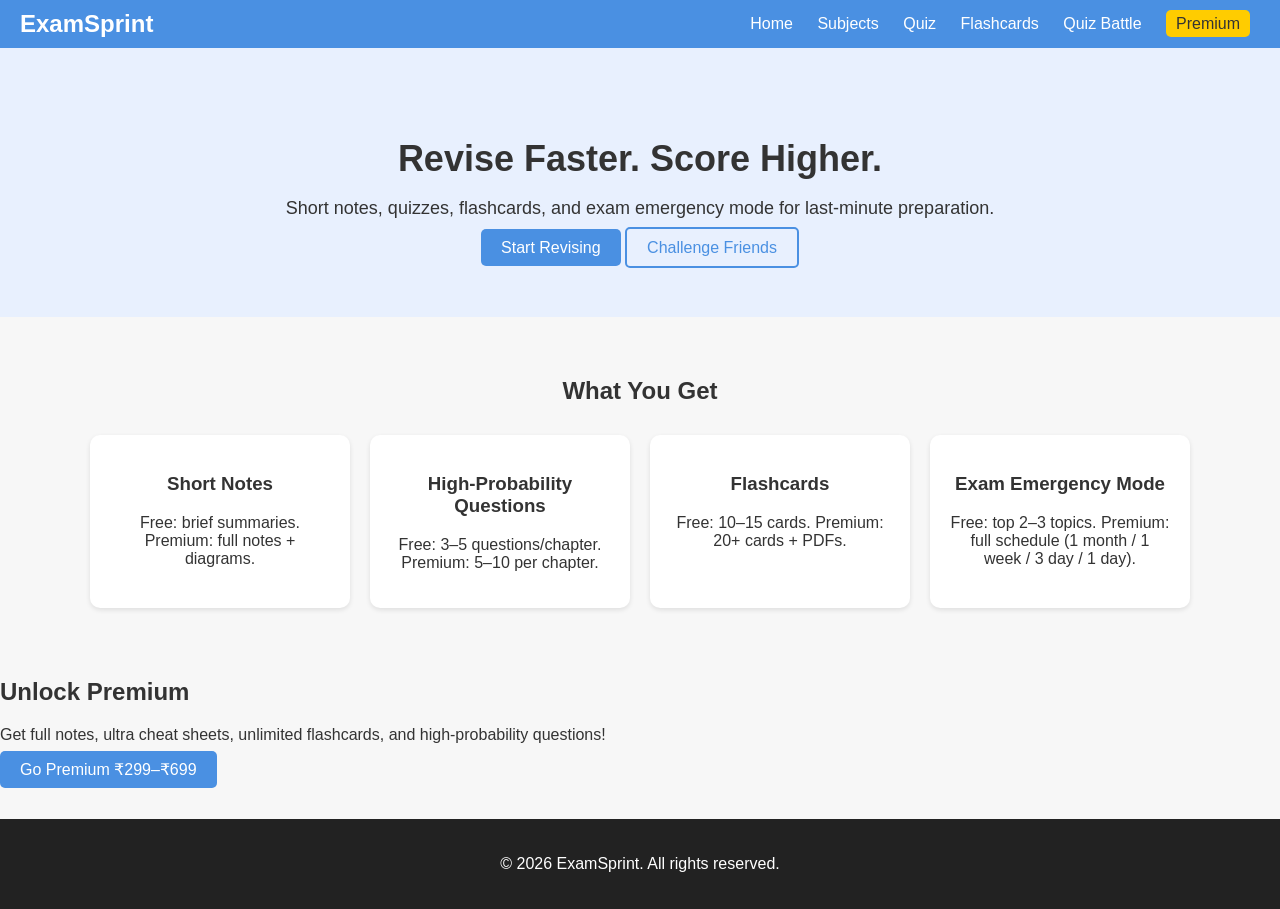
<file: index.html>
<!DOCTYPE html>
<html lang="en">
<head>
<meta charset="UTF-8">
<meta name="viewport" content="width=device-width, initial-scale=1.0">
<title>ExamSprint - Revise Faster, Score Higher</title>
<link rel="stylesheet" href="css/style.css">
</head>
<body>
<header>
  <div class="logo">ExamSprint</div>
  <nav>
    <a href="index.html">Home</a>
    <a href="subjects.html">Subjects</a>
    <a href="quiz.html">Quiz</a>
    <a href="flashcards.html">Flashcards</a>
    <a href="battle.html">Quiz Battle</a>
    <a href="premium.html" class="premium-btn">Premium</a>
  </nav>
</header>

<section class="hero">
  <h1>Revise Faster. Score Higher.</h1>
  <p>Short notes, quizzes, flashcards, and exam emergency mode for last-minute preparation.</p>
  <a href="subjects.html" class="btn">Start Revising</a>
  <a href="battle.html" class="btn-outline">Challenge Friends</a>
</section>

<section class="features">
<h2>What You Get</h2>
<div class="feature-cards">
  <div class="card"><h3>Short Notes</h3><p>Free: brief summaries. Premium: full notes + diagrams.</p></div>
  <div class="card"><h3>High-Probability Questions</h3><p>Free: 3–5 questions/chapter. Premium: 5–10 per chapter.</p></div>
  <div class="card"><h3>Flashcards</h3><p>Free: 10–15 cards. Premium: 20+ cards + PDFs.</p></div>
  <div class="card"><h3>Exam Emergency Mode</h3><p>Free: top 2–3 topics. Premium: full schedule (1 month / 1 week / 3 day / 1 day).</p></div>
</div>
</section>

<section class="cta">
<h2>Unlock Premium</h2>
<p>Get full notes, ultra cheat sheets, unlimited flashcards, and high-probability questions!</p>
<a href="premium.html" class="btn">Go Premium ₹299–₹699</a>
</section>

<footer>
<p>© 2026 ExamSprint. All rights reserved.</p>
</footer>

<script src="js/main.js"></script>
</body>
</html>
</file>
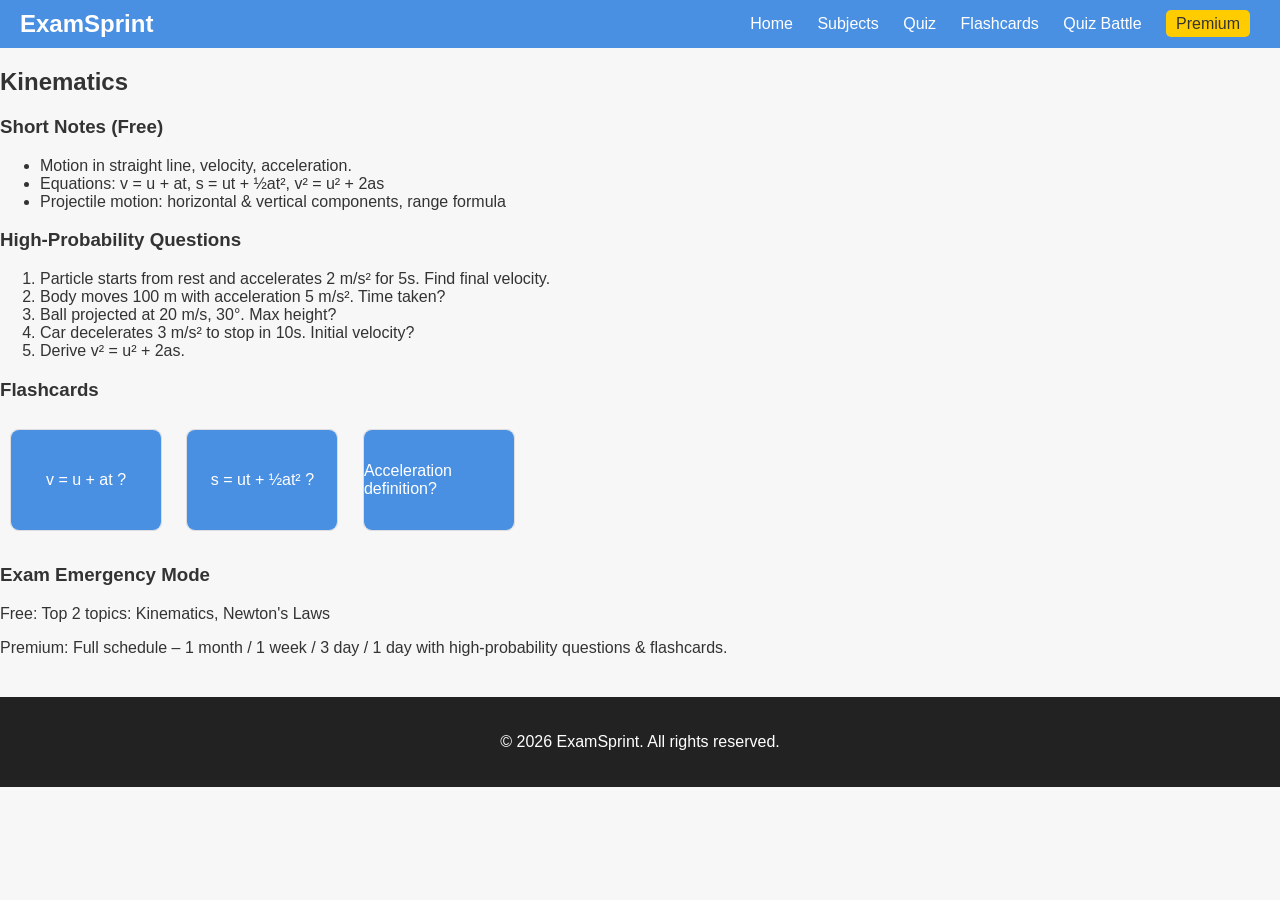
<file: chemistry.html>
<!DOCTYPE html>
<html lang="en">
<head>
<meta charset="UTF-8">
<meta name="viewport" content="width=device-width, initial-scale=1.0">
<title>Physics - Class 11</title>
<link rel="stylesheet" href="css/style.css">
<script src="js/flashcards.js" defer></script>
</head>
<body>
<header>
<div class="logo">ExamSprint</div>
<nav>
<a href="index.html">Home</a>
<a href="subjects.html">Subjects</a>
<a href="quiz.html">Quiz</a>
<a href="flashcards.html">Flashcards</a>
<a href="battle.html">Quiz Battle</a>
<a href="premium.html" class="premium-btn">Premium</a>
</nav>
</header>

<section class="chapter">
<h2>Kinematics</h2>

<h3>Short Notes (Free)</h3>
<ul>
<li>Motion in straight line, velocity, acceleration.</li>
<li>Equations: v = u + at, s = ut + ½at², v² = u² + 2as</li>
<li>Projectile motion: horizontal & vertical components, range formula</li>
</ul>

<h3>High-Probability Questions</h3>
<ol>
<li>Particle starts from rest and accelerates 2 m/s² for 5s. Find final velocity.</li>
<li>Body moves 100 m with acceleration 5 m/s². Time taken?</li>
<li>Ball projected at 20 m/s, 30°. Max height?</li>
<li>Car decelerates 3 m/s² to stop in 10s. Initial velocity?</li>
<li>Derive v² = u² + 2as.</li>
</ol>

<h3>Flashcards</h3>
<div class="flashcard"><div class="front">v = u + at ?</div><div class="back">Final velocity equation</div></div>
<div class="flashcard"><div class="front">s = ut + ½at² ?</div><div class="back">Displacement equation</div></div>
<div class="flashcard"><div class="front">Acceleration definition?</div><div class="back">Rate of change of velocity</div></div>

<h3>Exam Emergency Mode</h3>
<p>Free: Top 2 topics: Kinematics, Newton's Laws</p>
<p>Premium: Full schedule – 1 month / 1 week / 3 day / 1 day with high-probability questions & flashcards.</p>
</section>

<footer>
<p>© 2026 ExamSprint. All rights reserved.</p>
</footer>
</body>
</html>
</file>
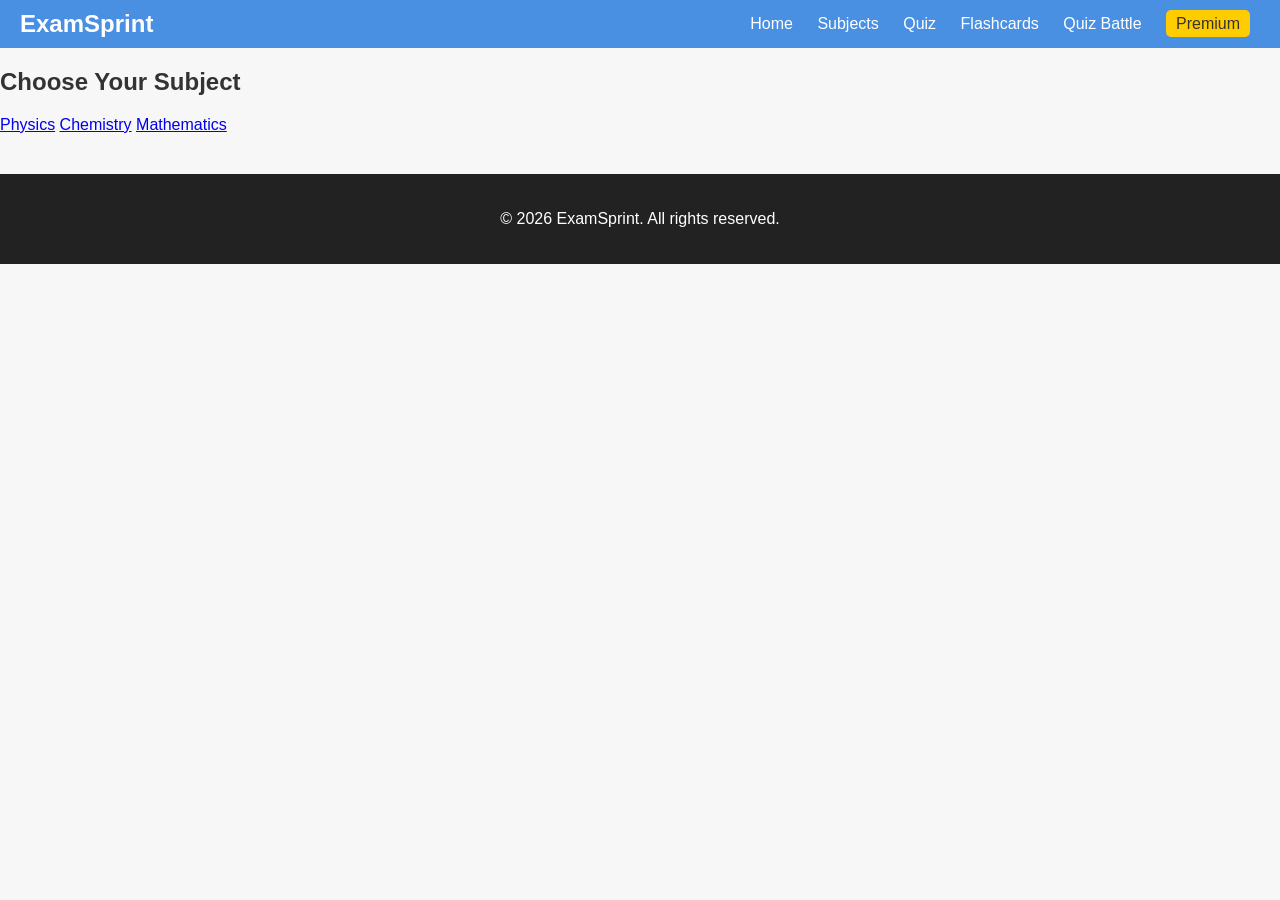
<file: subjects.html>
<!DOCTYPE html>
<html lang="en">
<head>
<meta charset="UTF-8">
<meta name="viewport" content="width=device-width, initial-scale=1.0">
<title>Subjects - ExamSprint</title>
<link rel="stylesheet" href="css/style.css">
</head>
<body>
<header>
<div class="logo">ExamSprint</div>
<nav>
<a href="index.html">Home</a>
<a href="subjects.html">Subjects</a>
<a href="quiz.html">Quiz</a>
<a href="flashcards.html">Flashcards</a>
<a href="battle.html">Quiz Battle</a>
<a href="premium.html" class="premium-btn">Premium</a>
</nav>
</header>

<section class="subjects">
<h2>Choose Your Subject</h2>
<div class="subject-cards">
<a href="physics.html" class="card">Physics</a>
<a href="chemistry.html" class="card">Chemistry</a>
<a href="maths.html" class="card">Mathematics</a>
</div>
</section>

<footer>
<p>© 2026 ExamSprint. All rights reserved.</p>
</footer>
</body>
</html>
</file>
<file: css/style.css>
body{margin:0;font-family:Arial,sans-serif;background:#f7f7f7;color:#333;}
header{display:flex;justify-content:space-between;align-items:center;padding:10px 20px;background:#4a90e2;color:white;}
header .logo{font-weight:bold;font-size:24px;}
nav a{margin:0 10px;color:white;text-decoration:none;}
nav a.premium-btn{background:#ffcc00;color:#333;padding:5px 10px;border-radius:5px;}
section.hero{text-align:center;padding:60px 20px;background:#e8f0fe;}
section.hero h1{font-size:36px;margin-bottom:10px;}
section.hero p{font-size:18px;margin-bottom:20px;}
.btn, .btn-outline{padding:10px 20px;text-decoration:none;border-radius:5px;}
.btn{background:#4a90e2;color:white;}
.btn-outline{border:2px solid #4a90e2;color:#4a90e2;}
section.features{padding:40px 20px;text-align:center;}
.feature-cards{display:flex;justify-content:center;flex-wrap:wrap;}
.feature-cards .card{background:white;margin:10px;padding:20px;width:220px;border-radius:10px;box-shadow:0 2px 5px rgba(0,0,0,0.1);}
footer{text-align:center;padding:20px;background:#222;color:white;margin-top:40px;}
.flashcard{width:150px;height:100px;margin:10px;display:inline-block;background:#fff;border:1px solid #ddd;border-radius:8px;perspective:1000px;cursor:pointer;}
.flashcard .front, .flashcard .back{width:100%;height:100%;position:absolute;backface-visibility:hidden;display:flex;justify-content:center;align-items:center;border-radius:8px;}
.flashcard .front{background:#4a90e2;color:white;}
.flashcard .back{background:#ffcc00;color:#333;transform:rotateY(180deg);}
.flashcard.flipped .front{transform:rotateY(180deg);}
.flashcard.flipped .back{transform:rotateY(0);}
</file>
